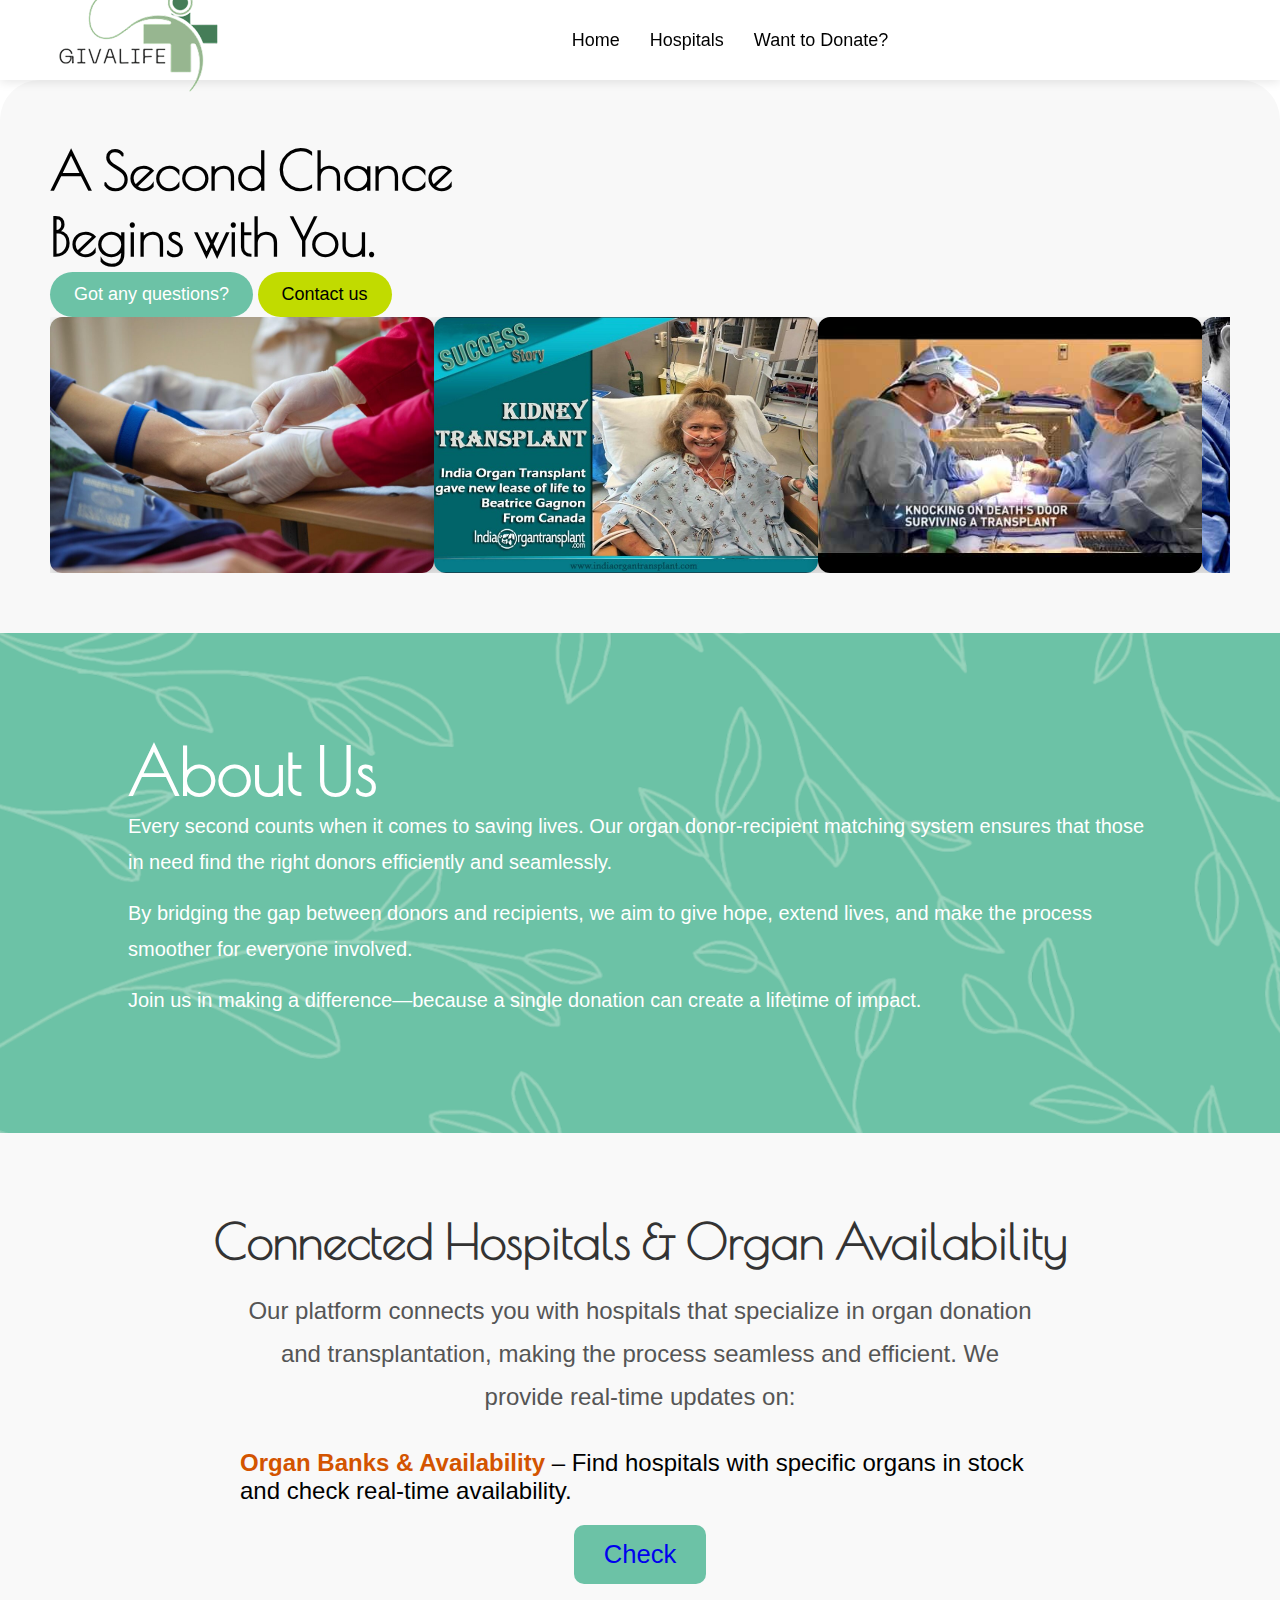
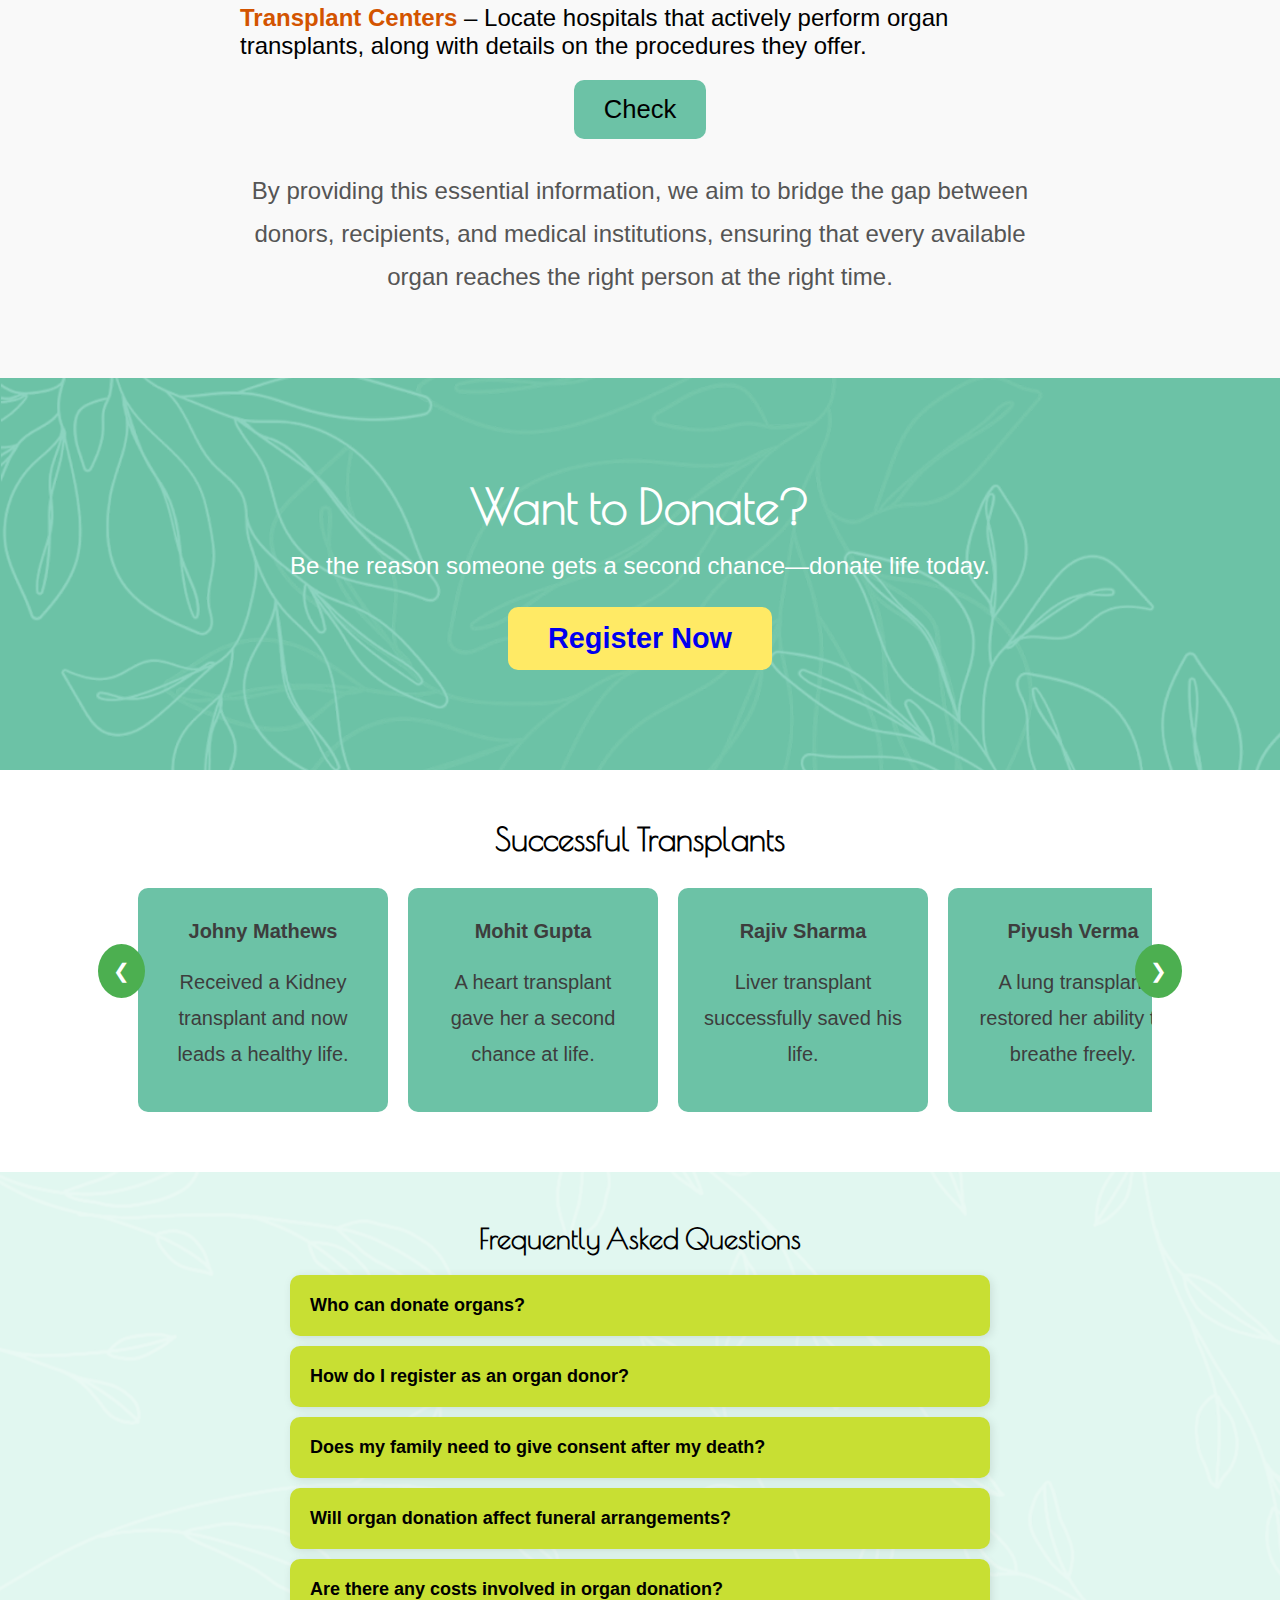
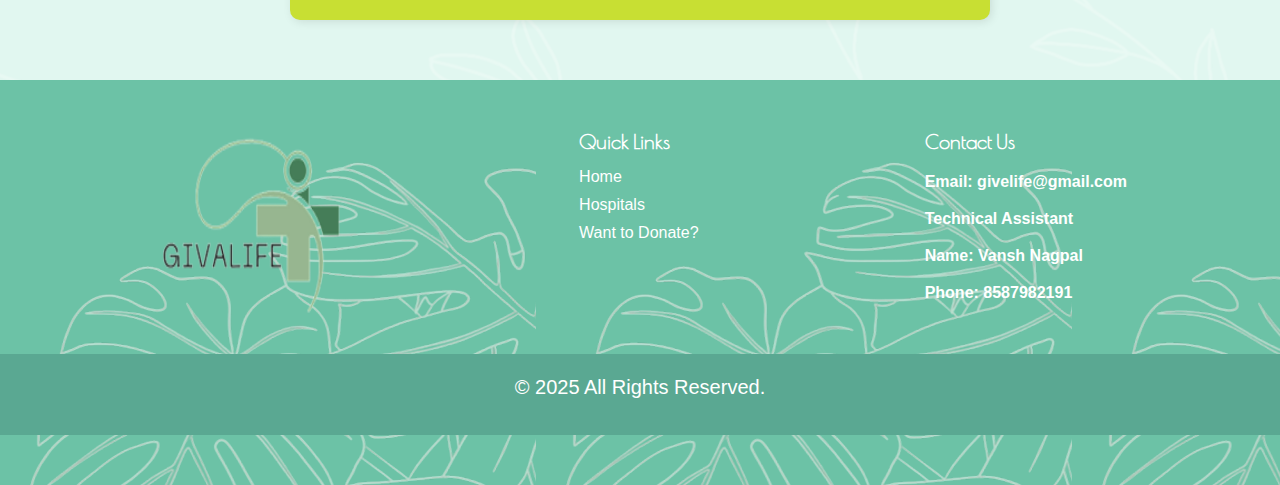
<file: index.html>
<!DOCTYPE html>
<html lang="en">
<head>
    <meta charset="UTF-8">
    <meta name="viewport" content="width=device-width, initial-scale=1.0">
    <title>GiveLife</title>
    <link rel="stylesheet" href="styles.css">
    <script defer src="script.js"></script>
    <link href="https://fonts.googleapis.com/css2?family=Poiret+One&display=swap" rel="stylesheet">
    
</head>
<body>
    
    <nav class="navbar">
        <div class="logo">
            <img src="logo.png" alt="Logo">
        </div>
        <div class="nav-container">
            
            <ul class="nav-links">
                <li><a href="#">Home</a></li>
                <li><a href="#">Hospitals</a></li>
                <li><a href="#">Want to Donate?</a></li>
            </ul>
        </div>
    </nav>
    

    <section class="hero">
        <div class="hero-content">
            <h1>A Second Chance</h1>
            <h1>Begins with You.</h1>
            <div class="buttons">
                <button class="btn secondary">Got any questions?</button>
                <button class="btn primary" onclick="contactUs()">Contact us</button>
            </div>
        </div>

        <div class="carousel-container">
            <div class="carousel">
                <div class="carousel-box"> 
                    <img class= "carousel-item img" src="t1.jpg" alt="t1" >
                   
                </div>
                <div class="carousel-box">
                    <img class= "carousel-item img"src="kidney.jpeg" alt="t2">
                </div>
                <div class="carousel-box">
                 <img class= "carousel-item img" src="t2.jpeg" alt="t3">
                </div>
                <div class="carousel-box">
                    <img class= "carousel-item img" src="t4.jpg" alt="t3">
                </div>
                <div class="carousel-box">
                    <img class= "carousel-item img" src="t5.jpg" alt="t3">
                </div>
            </div>
        </div>

    </section>

    <section id="about-us">
        <div class="about-container">
            <h1>About Us</h1>
            <p>
                Every second counts when it comes to saving lives. Our organ donor-recipient matching system 
                ensures that those in need find the right donors efficiently and seamlessly. 
            </p>
            <p>
                By bridging the gap between donors and recipients, we aim to give hope, extend lives, 
                and make the process smoother for everyone involved.
            </p>
            <p>
                Join us in making a difference—because a single donation can create a lifetime of impact.
            </p>
        </div>
    </section>
    
    <section class="connected-hospitals">
        <div class="content">
            <h2>Connected Hospitals & Organ Availability</h2>
            <p>
                Our platform connects you with hospitals that specialize in organ donation 
                and transplantation, making the process seamless and efficient. We provide real-time updates on:
            </p>
            <ul>
                <li><span class="highlight">Organ Banks & Availability</span> – Find hospitals with specific organs in stock and check real-time availability.</li>
                <button class="check-button"onclick="checkAvailability()"><a class = "ui" href="index2.html" >Check</a></button>
                <li><span class="highlight">Transplant Centers</span> – Locate hospitals that actively perform organ transplants, along with details on the procedures they offer.</li>
                <button class="check-button" onclick="locateHospitals()">Check</button>
            </ul>
            <p>
                By providing this essential information, we aim to bridge the gap between donors, recipients, and medical institutions, ensuring that every available organ reaches the right person at the right time.
            </p>
        </div>
    </section>
    
   
    
    <section class="donate-section">
        <div class="container">
            <h2>Want to Donate?</h2>
            <p>Be the reason someone gets a second chance—donate life today.</p>
            <button class ="donate-btn"><a class="ui" href= index1.html>Register Now</a></button>
        </div>
    </section>
    
    <div class="successful-transplants">
        <h2>Successful Transplants</h2>
        <div class="carousel-container">
            <div class="carousel-track">
                <div class="card">
                    <p><strong>Johny Mathews</strong></p>
                    <p>Received a Kidney transplant and now leads a healthy life.</p>
                </div>
                <div class="card">
                    <p><strong>Mohit Gupta</strong></p>
                    <p>A heart transplant gave her a second chance at life.</p>
                </div>
                <div class="card">
                    <p><strong>Rajiv Sharma</strong></p>
                    <p>Liver transplant successfully saved his life.</p>
                </div>
                <div class="card">
                    <p><strong>Piyush Verma</strong></p>
                    <p>A lung transplant restored her ability to breathe freely.</p>
                </div>
            </div>
        </div>
        <button class="prev" onclick="moveCarousel(-1)">&#10094;</button>
        <button class="next" onclick="moveCarousel(1)">&#10095;</button>
    </div>

    <section class="faq-section">
        <h2>Frequently Asked Questions</h2>
        <div class="faq-container">
            <div class="faq-item">
                <input type="checkbox" id="faq1">
                <label for="faq1">Who can donate organs?</label>
                <div class="faq-content">
                    <p>Almost anyone can become an organ donor. Eligibility depends on medical history and organ condition.</p>
                </div>
            </div>
    
            <div class="faq-item">
                <input type="checkbox" id="faq2">
                <label for="faq2">How do I register as an organ donor?</label>
                <div class="faq-content">
                    <p>You can register through official portals, hospitals, or organ donation organizations in your country.</p>
                </div>
            </div>
    
            <div class="faq-item">
                <input type="checkbox" id="faq3">
                <label for="faq3">Does my family need to give consent after my death?</label>
                <div class="faq-content">
                    <p>Yes, in many countries, even if you're a registered donor, your family may need to give consent.</p>
                </div>
            </div>
    
            <div class="faq-item">
                <input type="checkbox" id="faq4">
                <label for="faq4">Will organ donation affect funeral arrangements?</label>
                <div class="faq-content">
                    <p>No, organ donation does not interfere with funeral arrangements.</p>
                </div>
            </div>
    
            <div class="faq-item">
                <input type="checkbox" id="faq5">
                <label for="faq5">Are there any costs involved in organ donation?</label>
                <div class="faq-content">
                    <p>No, organ donation is free. All costs are covered by the transplant organization.</p>
                </div>
            </div>
        </div>
    </section>

    <footer class="footer">
        <div class="footer-container">
            <div class="footer-logo">
                <img src="logo.png" alt="Logo">
            </div>
    
            <div class="footer-links">
                <h3>Quick Links</h3>
                <ul>
                    <li><a href="#">Home</a></li>
                    <li><a href="#">Hospitals</a></li>
                    <li><a href="#">Want to Donate?</a></li>
                </ul>
            </div>
    
            <div class="footer-contact">
                <h3>Contact Us</h3>
                <p>Email: givelife@gmail.com</p>
                <p> Technical Assistant</p>
                <p>Name: Vansh Nagpal</p>
                <p>Phone: 8587982191</p>
                
            </div>
    
            
        </div>
        
        <div class="footer-bottom">
            <p>© 2025 All Rights Reserved.</p>
        </div>
    </footer>
</body>
</html>
</file>
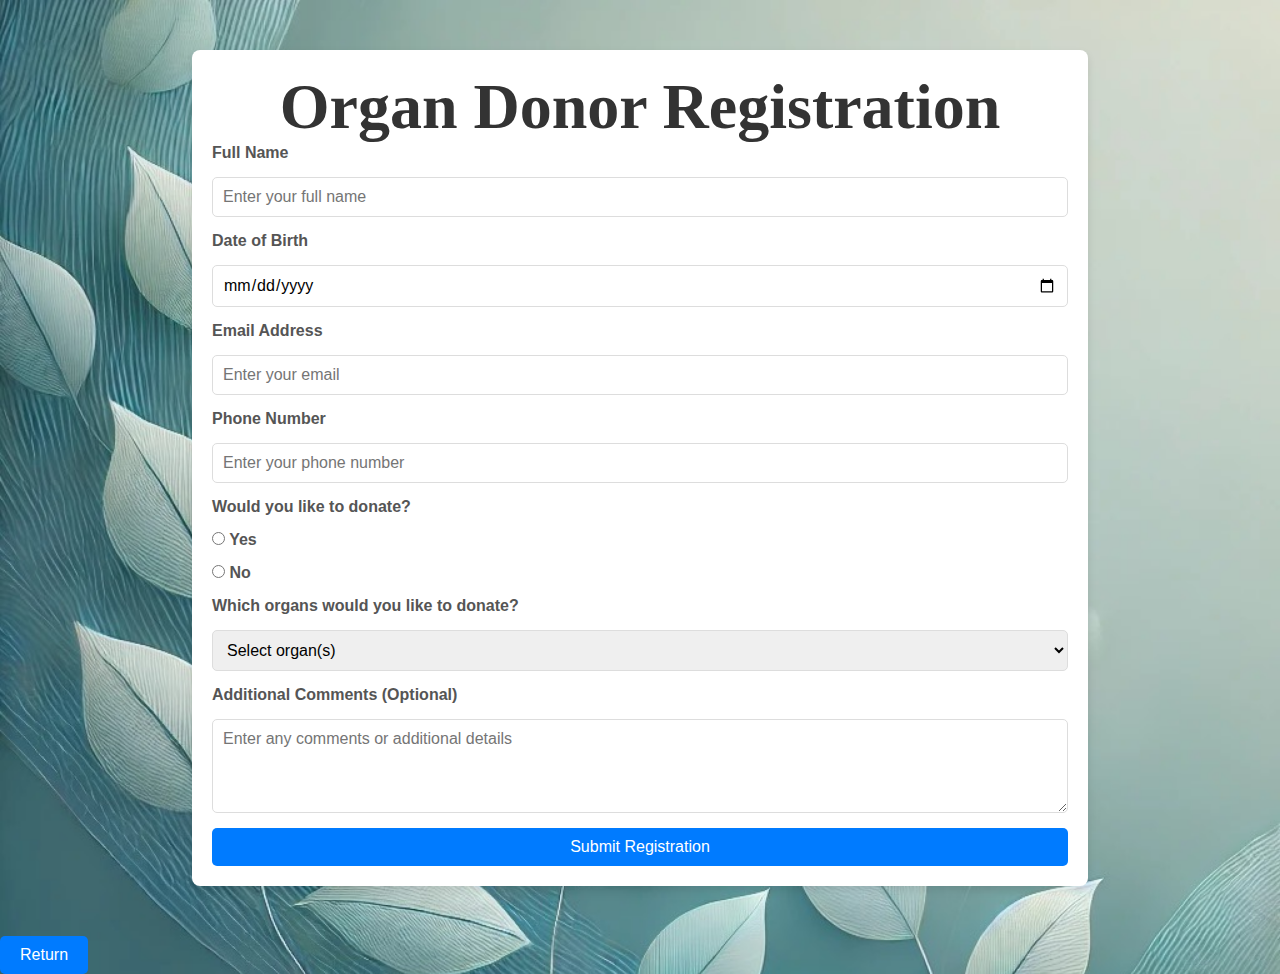
<file: index1.html>
<!DOCTYPE html>
<html lang="en">
<head>
    <meta charset="UTF-8">
    <meta name="viewport" content="width=device-width, initial-scale=1.0">
    <title>Organ Donor Registration</title>
    <link rel="stylesheet" href="styles.css">
</head>
<body>
    <div class="form-container">
        <h1>Organ Donor Registration</h1>
        <form action="#" method="POST">
            <label for="fullName">Full Name</label>
            <input type="text" id="fullName" name="fullName" placeholder="Enter your full name" required>

            <label for="dob">Date of Birth</label>
            <input type="date" id="dob" name="dob" required>

            <label for="email">Email Address</label>
            <input type="email" id="email" name="email" placeholder="Enter your email" required>

            <label for="phone">Phone Number</label>
            <input type="tel" id="phone" name="phoneNumber" placeholder="Enter your phone number" required>

            <label>Would you like to donate?</label>
            <label for="donateYes">
                <input type="radio" id="donateYes" name="likeToDonate" value="yes" required>
                Yes
            </label>
            <label for="donateNo">
                <input type="radio" id="donateNo" name="donate" value="no">
                No
            </label>

            <label for="organ">Which organs would you like to donate?</label>
            <select id="organ" name="organName" required>
                <option value="">Select organ(s)</option>
                <option value="Heart">Heart</option>
                <option value="Kidney">Kidneys</option>
                <option value="Liver">Liver</option>
                <option value="Lungs">Lungs</option>
                <option value="pancreas">Pancreas</option>
                <option value="Intestine">Intestines</option>
                <option value="All of the above">All of the above</option>
            </select>

            <label for="message">Additional Comments (Optional)</label>
            <textarea id="message" name="additionalComments" rows="4" placeholder="Enter any comments or additional details"></textarea>

            <button type="submit">Submit Registration</button>
        </form>
    </div>
    <style>
        body {
    font-family: Arial, sans-serif;
    background-color: #83e2ce;
    background-image:url(background.jpeg);
    background-size: cover;
    margin: 0;
    padding: 0;
}

.form-container {
    width: 70%;
    margin: 50px auto;
    background-color: #fff;
    padding: 20px;
    border-radius: 8px;
    box-shadow: 0 4px 8px rgba(0, 0, 0, 0.1);
}

h1 {
    text-align: center;
    color: #333;
}

form {
    display: flex;
    flex-direction: column;
    gap: 15px;
}

label {
    font-size: 1rem;
    font-weight: 600;
    color: #555;
}

input, select, textarea, button {
    padding: 10px;
    font-size: 1rem;
    border-radius: 5px;
    border: 1px solid #ddd;
}

input:focus, select:focus, textarea:focus {
    outline: none;
    border-color: #007bff;
}

button {
    background-color: #007bff;
    color: #fff;
    border: none;
    cursor: pointer;
    transition: background-color 0.3s;
}

button:hover {
    background-color: #0056b3;
}

textarea {
    resize: vertical;
}

@media (max-width: 768px) {
    .form-container {
        width: 80%;
    }
}

    </style>
      <button onclick="window.history.back()" class="return-btn">Return</button>

      <style>
        .return-btn {
          padding: 10px 20px;
          font-size: 16px;
          color: white;
          background-color: #007bff;
          border: none;
          border-radius: 5px;
          cursor: pointer;
        }
      
        .return-btn:hover {
          background-color: #0056b3;
        }
      </style>
      <script src="index1.js" ></script>
</body>
</html>
</file>
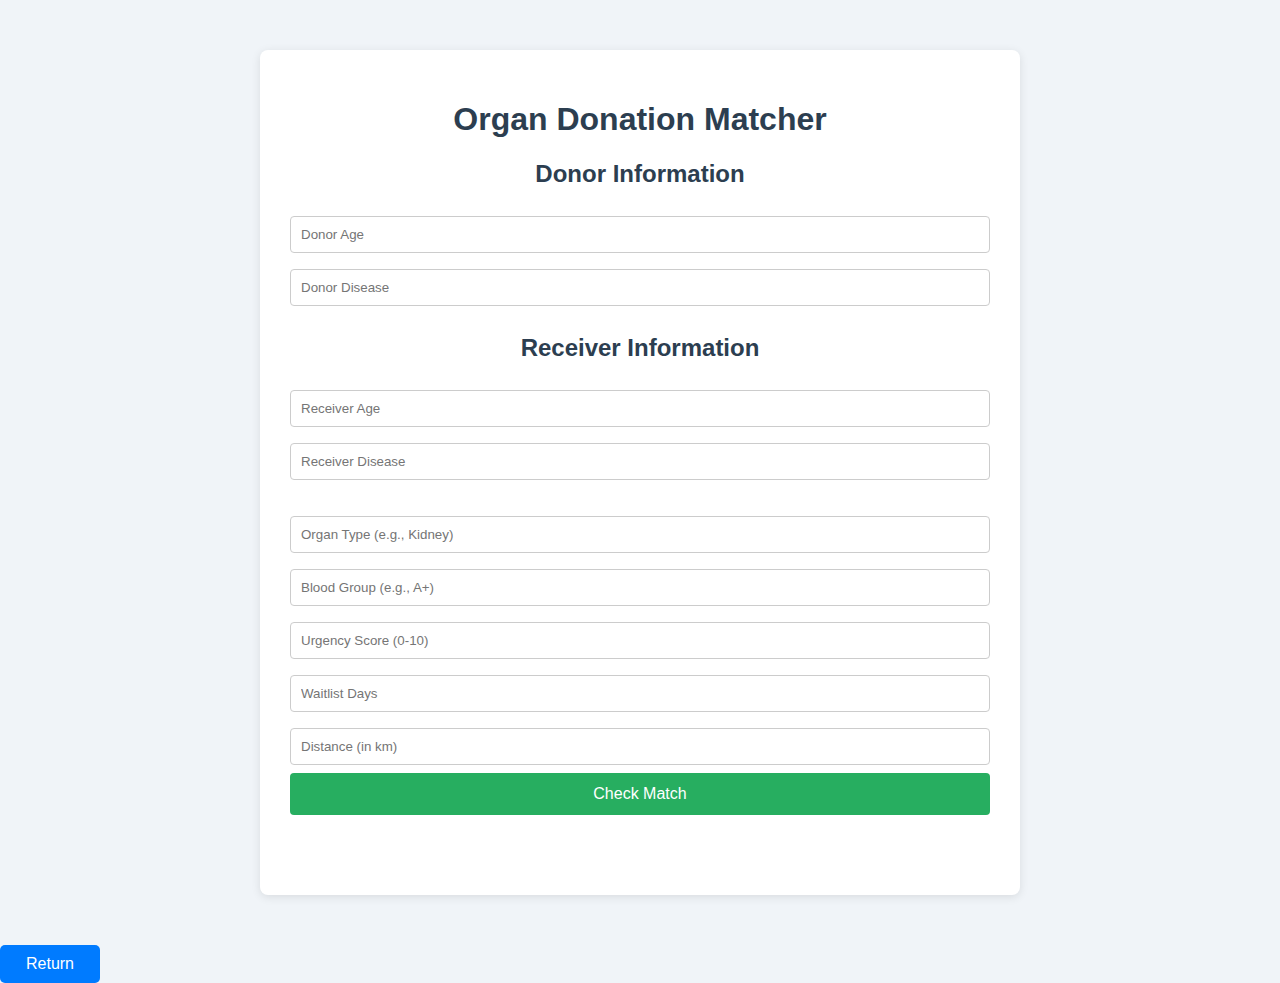
<file: matching.html>
<!-- <!DOCTYPE html>
<html lang="en">
<head>
  <meta charset="UTF-8">
  <meta name="viewport" content="width=device-width, initial-scale=1">
  <title>Organ Donation Matcher</title>
  <link rel="stylesheet" href="matching.css">
</head>
<body>
  <div class="container">
    <h1>Organ Donation Matcher</h1>
    <form id="matchForm">
      <div class="form-section">
        <h2>Donor Information</h2>
        <input type="number" id="donorAge" placeholder="Donor Age" required>
        <input type="text" id="donorDisease" placeholder="Donor Disease">
      </div>
      <div class="form-section">
        <h2>Receiver Information</h2>
        <input type="number" id="receiverAge" placeholder="Receiver Age" required>
        <input type="text" id="receiverDisease" placeholder="Receiver Disease">
      </div>
      <input type="text" id="organType" placeholder="Organ Type (e.g., Kidney)" required>
      <input type="text" id="bloodGroup" placeholder="Blood Group (e.g., A+)" required>
      <input type="number" id="urgency" placeholder="Urgency Score (0-10)" required>
      <input type="number" id="waitlist" placeholder="Waitlist Days" required>
      <input type="number" id="distance" placeholder="Distance (in km)" required>
      <button type="submit">Check Match</button>
    </form>
    <div id="result"></div>
  </div>

  <script>
    document.getElementById("matchForm").addEventListener("submit", function (e) {
      e.preventDefault();

      const data = {
        organ_type: document.getElementById("organType").value,
        blood_group: document.getElementById("bloodGroup").value,
        donor_age: parseInt(document.getElementById("donorAge").value),
        recipient_age: parseInt(document.getElementById("receiverAge").value),
        location_distance_km: parseFloat(document.getElementById("distance").value),
        urgency_score: parseFloat(document.getElementById("urgency").value),
        waitlist_days: parseInt(document.getElementById("waitlist").value)
      };

      fetch("https://5688-35-245-112-24.ngrok-free.app/predict", {
        method: "POST",
        headers: {
          "Content-Type": "application/json"
        },
        body: JSON.stringify(data)
      })
        .then(res => res.json())
        .then(res => {
          document.getElementById("result").innerText =
            "Predicted Match Probability: " + (res.match_probability * 100).toFixed(2) + "%";
        })
        .catch(err => {
          console.error("Error:", err);
          alert("Something went wrong. Please try again.");
        });
    });
  </script>
</body>
</html> -->


<!DOCTYPE html>
<html lang="en">
<head>
  <meta charset="UTF-8" />
  <meta name="viewport" content="width=device-width, initial-scale=1" />
  <title>Organ Donation Matcher</title>
  <link rel="stylesheet" href="matching.css" />
</head>
<body>
  <div class="container">
    <h1>Organ Donation Matcher</h1>
    <form id="matchForm">
      <div class="form-section">
        <h2>Donor Information</h2>
        <input type="number" id="donorAge" placeholder="Donor Age" required />
        <input type="text" id="donorDisease" placeholder="Donor Disease" />
      </div>
      <div class="form-section">
        <h2>Receiver Information</h2>
        <input type="number" id="receiverAge" placeholder="Receiver Age" required />
        <input type="text" id="receiverDisease" placeholder="Receiver Disease" />
      </div>
      <input type="text" id="organType" placeholder="Organ Type (e.g., Kidney)" required />
      <input type="text" id="bloodGroup" placeholder="Blood Group (e.g., A+)" required />
      <input type="number" id="urgency" placeholder="Urgency Score (0-10)" required />
      <input type="number" id="waitlist" placeholder="Waitlist Days" required />
      <input type="number" id="distance" placeholder="Distance (in km)" required />
      <button type="submit">Check Match</button>
    </form>
    
    <div id="result" class="result-box"></div>
  </div>

  <script>
    document.getElementById("matchForm").addEventListener("submit", function (e) {
      e.preventDefault();

      const data = {
        organ_type: document.getElementById("organType").value,
        blood_group: document.getElementById("bloodGroup").value,
        donor_age: parseInt(document.getElementById("donorAge").value),
        recipient_age: parseInt(document.getElementById("receiverAge").value),
        location_distance_km: parseFloat(document.getElementById("distance").value),
        urgency_score: parseFloat(document.getElementById("urgency").value),
        waitlist_days: parseInt(document.getElementById("waitlist").value)
      };

      fetch("https://5688-35-245-112-24.ngrok-free.app//predict", {
        method: "POST",
        headers: {
          "Content-Type": "application/json"
        },
        body: JSON.stringify(data)
      })
      .then(res => res.json())
      .then(res => {
        const prob = (res.match_probability * 100).toFixed(2);
        let riskLevel = "Low";
        let recommendation = "Consider Other Matches";

        if (prob > 75) {
          riskLevel = "Very Low";
          recommendation = "Strong Match - Proceed";
        } else if (prob > 50) {
          riskLevel = "Moderate";
          recommendation = "Match Possible - Review Further";
        }

        document.getElementById("result").innerHTML = `
          <h3>Match Analysis</h3>
          <p><strong>Match Probability:</strong> ${prob}%</p>
          <p><strong>Risk Level:</strong> ${riskLevel}</p>
          <p><strong>Recommendation:</strong> ${recommendation}</p>
          <p><strong>Summary:</strong> Based on organ type, age difference, urgency, and distance.</p>
        `;
      })
      .catch(err => {
        console.error("Error:", err);
        alert("Something went wrong. Please try again.");
      });
    });
  </script>
  </style>
      <button onclick="window.history.back()" class="return-btn">Return</button>

      <style>
        .return-btn {
          padding: 10px 20px;
          font-size: 16px;
          color: white;
          background-color: #007bff;
          border: none;
          border-radius: 5px;
          cursor: pointer;
          width:100px;
        }
      
        .return-btn:hover {
          background-color: #0056b3;
        }
      </style>
</body>
</html>
</file>
<file: styles.css>
* {
    margin: 0;
    padding: 0;
    box-sizing: border-box;
    font-family: 'Poppins', sans-serif;
    /* Ensure the font is linked in your HTML file instead of here */

}

/* Navbar */
.navbar {
    display: flex;
    justify-content: space-between;
    align-items: center;
    padding: 20px 50px;
    background: white;
    position: sticky;
    top: 0;
    width: 100%;
    box-shadow: 0 2px 10px rgba(0, 0, 0, 0.1);
    z-index: 1000;
    max-height: 80px;
    object-fit: contain;
}
h1, h2, h3, h4, h5, h6 {
    font-family: 'Poiret One', cursive;
}
h1 {
    font-size: 64px; /* Extra Large */
}

h2 {
    font-size: 48px; /* Large */
}

h3 {
    font-size: 36px; /* Medium */
}

h4 {
    font-size: 28px;
}

h5 {
    font-size: 24px;
}

h6 {
    font-size: 20px;
}




.logo {
    font-size: 4px;
    font-weight: bold;
   
}

.nav-container {
    flex-grow: 1;
    display: flex;
    justify-content: center;
}

.nav-links {
    list-style: none;
    display: flex;
    gap: 30px;
}

.nav-links li {
    display: inline;
}

.nav-links a {
    text-decoration: none;
    color: black;
    font-size: 18px;
    font-weight: 500;
    transition: color 0.3s ease-in-out;
}

/* Hover effect */
.nav-links a:hover {
    color: #6cc2a6; /* Change this to your preferred hover color */
}



/* Hero Section */
.hero {
    text-align: left;
    padding: 60px 50px;
    background: #f8f8f8;
    border-radius: 40px 40px 0 0;
}

.hero-content h1 {
    font-size: 52px;
    font-weight: 600;
    margin-bottom: 5px;
}

.hero-content h2 {
    font-size: 40px;
    font-weight: 500;
    margin-bottom: 20px;
}

/* Buttons */
.btn {
    padding: 12px 24px;
    border-radius: 25px;
    border: none;
    font-size: 18px;
    cursor: pointer;
    transition: all 0.3s ease-in-out;
}

/* Primary Button - Contact Us */
.btn.primary {
    background: #c1db00;
    color: black;
}

/* Hover effect for Primary Button */
.btn.primary:hover {
    background: #a5bf00; /* Darker shade on hover */
    transform: scale(1.05);
}

/* Secondary Button - Got Any Questions? */
.btn.secondary {
    background: #6cc2a6;
    color: white;
}

/* Hover effect for Secondary Button */
.btn.secondary:hover {
    background: #5aa892; /* Darker shade on hover */
    transform: scale(1.05);
}


/* Carousel */
.carousel {
    display: flex;
    width: 100%;
    transition: transform 0.5s ease-in-out;
}

.carousel-box {
    flex: 0 0 auto;
    width: 220px; /* or whatever size you want */
    height: 150px;
    border-radius: 12px;
    overflow: hidden;
    box-shadow: 0 4px 12px rgba(0, 0, 0, 0.2);
    position: relative;
}

.carousel-box img {
    width: 100%;
    height: 100%;
    object-fit: cover; /* this is key */
    display: block;
}
.carousel-box {
    width: 30vw;
    height: 20vw;
}


#about-us {
    background: url('design.png') no-repeat center center/cover, #6cc2a6;
    padding: 100px 10%;
    color: white;
    font-family: 'Poppins', sans-serif;
    display: flex;
    align-items: left;
    text-align: left;
}

.about-content {
    max-width: 600px;
}

h2 {
    font-size: 42px;
    margin-bottom: 20px;
}

p {
    font-size: 20px;
    line-height: 1.8;
    margin-bottom: 15px;
}

.connected-hospitals {
    padding: 80px 20px; /* Increased padding */
    text-align: center;
    background-color: #f9f9f9; /* Light background for contrast */
}

.connected-hospitals h2 {
    font-size: 3rem; /* Bigger heading */
    font-weight: bold;
    color: #333;
    margin-bottom: 20px;
}

.connected-hospitals p {
    font-size: 1.5rem; /* Bigger paragraph */
    color: #555;
    max-width: 800px;
    margin: 0 auto;
    line-height: 1.8;
}

.connected-hospitals ul {
    list-style: none;
    padding: 0;
    text-align: left;
    max-width: 800px;
    margin: 30px auto;
}
.connected-hospitals { margin-left: 0%; }


.connected-hospitals li {
    font-size: 1.5rem; /* Bigger text */
    margin: 20px 0;
}

.highlight {
    font-weight: bold;
    color: #d35400; /* Eye-catching color */
}

.check-button {
    display: inline-block;
    font-size: 1.6rem; /* Bigger button text */
    padding: 15px 30px;
    background-color: #6cc2a6; /* Matching button color */
    color: black;
    border: none;
    border-radius: 10px;
    cursor: pointer;
    margin-top: 10px;
    transition: all 0.3s;
    align-items: center;
}
.check-button {
    display: block;
    margin: 10px auto;
}


.check-button:hover {
    background-color: #438871; /* Darker shade on hover */
    transform: scale(1.05);
}

.ui{
    text-decoration: none;
}

.donate-section {
    background-color: #8FA89C;
    color: rgb(0, 0, 0);
    text-align: center;
    padding: 60px 20px;
    background-image: url('design2.png'); /* Add correct path */
    background-size: cover;
    background-blend-mode: overlay;
}

.donate-section h2 {
    font-size: 36px;
    font-weight: bold;
    margin-bottom: 10px;
}

.donate-section p {
    font-size: 20px;
    margin-bottom: 20px;
}

.donate-btn {
    background-color: #c1db00;
    border: none;
    padding: 15px 30px;
    font-size: 18px;
    font-weight: bold;
    cursor: pointer;
    border-radius: 5px;
}

.donate-btn:hover {
    background-color: #ffffff;
}

.donate-section {
    padding: 100px 20px; /* Increased padding to make it bigger */
    text-align: center;
    background-color: #6cc2a6; /* Adjust if needed */
}

.donate-section h2 {
    font-size: 3rem; /* Bigger heading */
    font-weight: bold;
    color: white;
}

.donate-section p {
    font-size: 1.5rem; /* Bigger paragraph */
    color: white;
}

.donate-btn {
    font-size: 1.8rem; /* Bigger button text */
    padding: 15px 40px; /* Larger button */
    background-color: #ffea65; /* Adjust button color if needed */
    color: black;
    border: none;
    border-radius: 10px;
    cursor: pointer;
    transition: transform 0.2s;
}

.donate-btn:hover {
    transform: scale(1.05);
}


.successful-transplants {
    text-align: center;
    margin: 50px auto;
    width: 80%;
    position: relative;
    color:rgb(61, 61, 61);
}
h2 {
    font-size: 32px; /* Increased heading size */
    font-weight: bold;
    color:black;
}
.carousel-container {
    overflow: hidden;
    width: 100%;
}
.carousel-track {
    display: flex;
    transition: transform 0.5s ease-in-out;
}
.card {
    min-width: 250px;
    background: #6cc2a6;
    padding: 25px; /* Increased padding */
    margin: 10px;
    border-radius: 10px;
    text-align: center;
    font-size: 20px; /* Bigger text */
}
.prev, .next {
    position: absolute;
    top: 50%;
    transform: translateY(-50%);
    background-color: #4CAF50;
    color: white;
    border: none;
    padding: 15px;
    cursor: pointer;
    border-radius: 50%;
    font-size: 20px;
}
.prev { left: -30px; }
.next { right: -30px; }

.faq-section {
    background-color: #e1f7f0; /* Background Color */
    background-image: url('design.png'); /* Add Your Image Path */
    background-size: cover;
    background-position: center;
    background-repeat: no-repeat;
    background-blend-mode: overlay; /* Blend color & image */
    padding: 50px;
    text-align: center;
    color: rgb(59, 59, 59);
}

.faq-section h2 {
    font-size: 28px;
    margin-bottom: 20px;
}

.faq-container {
    max-width: 700px;
    margin: auto;
    text-align: left;
}

.faq-item {
    background :#c8df33;
    color: black;
    border-radius: 10px;
    margin-bottom: 10px;
    padding: 10px;
    box-shadow: 2px 2px 10px rgba(0, 0, 0, 0.1);
}

.faq-item input {
    display: none;
}

.faq-item label {
    display: block;
    font-size: 18px;
    font-weight: bold;
    cursor: pointer;
    padding: 10px;
}

.faq-content {
    max-height: 0;
    overflow: hidden;
    transition: max-height 0.3s ease-in-out;
}

.faq-item input:checked ~ .faq-content {
    max-height: 100px;
}

.footer {
    background-color: #6cc2a6; /* Green background */
    background-image: url(design3.png);
    color: rgb(255, 255, 255);
    padding: 50px 0;
    text-align: center;
}

.footer-container {
    display: flex;
    justify-content: space-around;
    flex-wrap: wrap;
    max-width: 1200px;
    margin: auto;
}

.footer-logo img {
    width: 200px; /* Adjust the size of your logo */
    height: 200px;

}

.footer-links, .footer-contact, .footer-social {
    text-align: left;
}

.footer-links h3, .footer-contact h3, .footer-social h3 {
    font-size: 20px;
    margin-bottom: 15px;
}

.footer-links ul {
    list-style: none;
    padding: 0;
}

.footer-links ul li {
    margin-bottom: 10px;
}

.footer-links ul li a {
    text-decoration: none;
    color: white;
    font-size: 16px;
}

.footer-contact p {
    font-size: 16px;
    font-weight: bold;
    margin-bottom: 8px;
}

.footer-social .social-icons {
    display: flex;
    gap: 10px;
}

.footer-social img {
    width: 30px;
    height: 30px;
}

.footer-bottom {
    background: #5aa892; /* Darker shade of green */
    padding: 15px 0;
    margin-top: 20px;
    font-size: 14px;
}
</file>
<file: matching.css>
body {
    font-family: 'Segoe UI', Tahoma, Geneva, Verdana, sans-serif;
    background: #f0f4f8;
    margin: 0;
    padding: 0;
  }
  
  .container {
    max-width: 700px;
    margin: 50px auto;
    background: #fff;
    padding: 30px;
    box-shadow: 0 2px 10px rgba(0, 0, 0, 0.1);
    border-radius: 8px;
  }
  
  h1, h2 {
    text-align: center;
    color: #2c3e50;
  }
  
  .form-section {
    margin-bottom: 20px;
  }
  
  input[type="text"], input[type="number"] {
    width: 100%;
    padding: 10px;
    margin: 8px 0;
    box-sizing: border-box;
    border: 1px solid #ccc;
    border-radius: 4px;
  }
  
  button {
    width: 100%;
    background-color: #27ae60;
    color: white;
    padding: 12px;
    border: none;
    border-radius: 4px;
    font-size: 16px;
    cursor: pointer;
  }
  
  button:hover {
    background-color: #219150;
  }
  
  #result {
    margin-top: 20px;
    padding: 15px;
    border-radius: 5px;
    text-align: center;
    font-weight: bold;
  }
</file>
